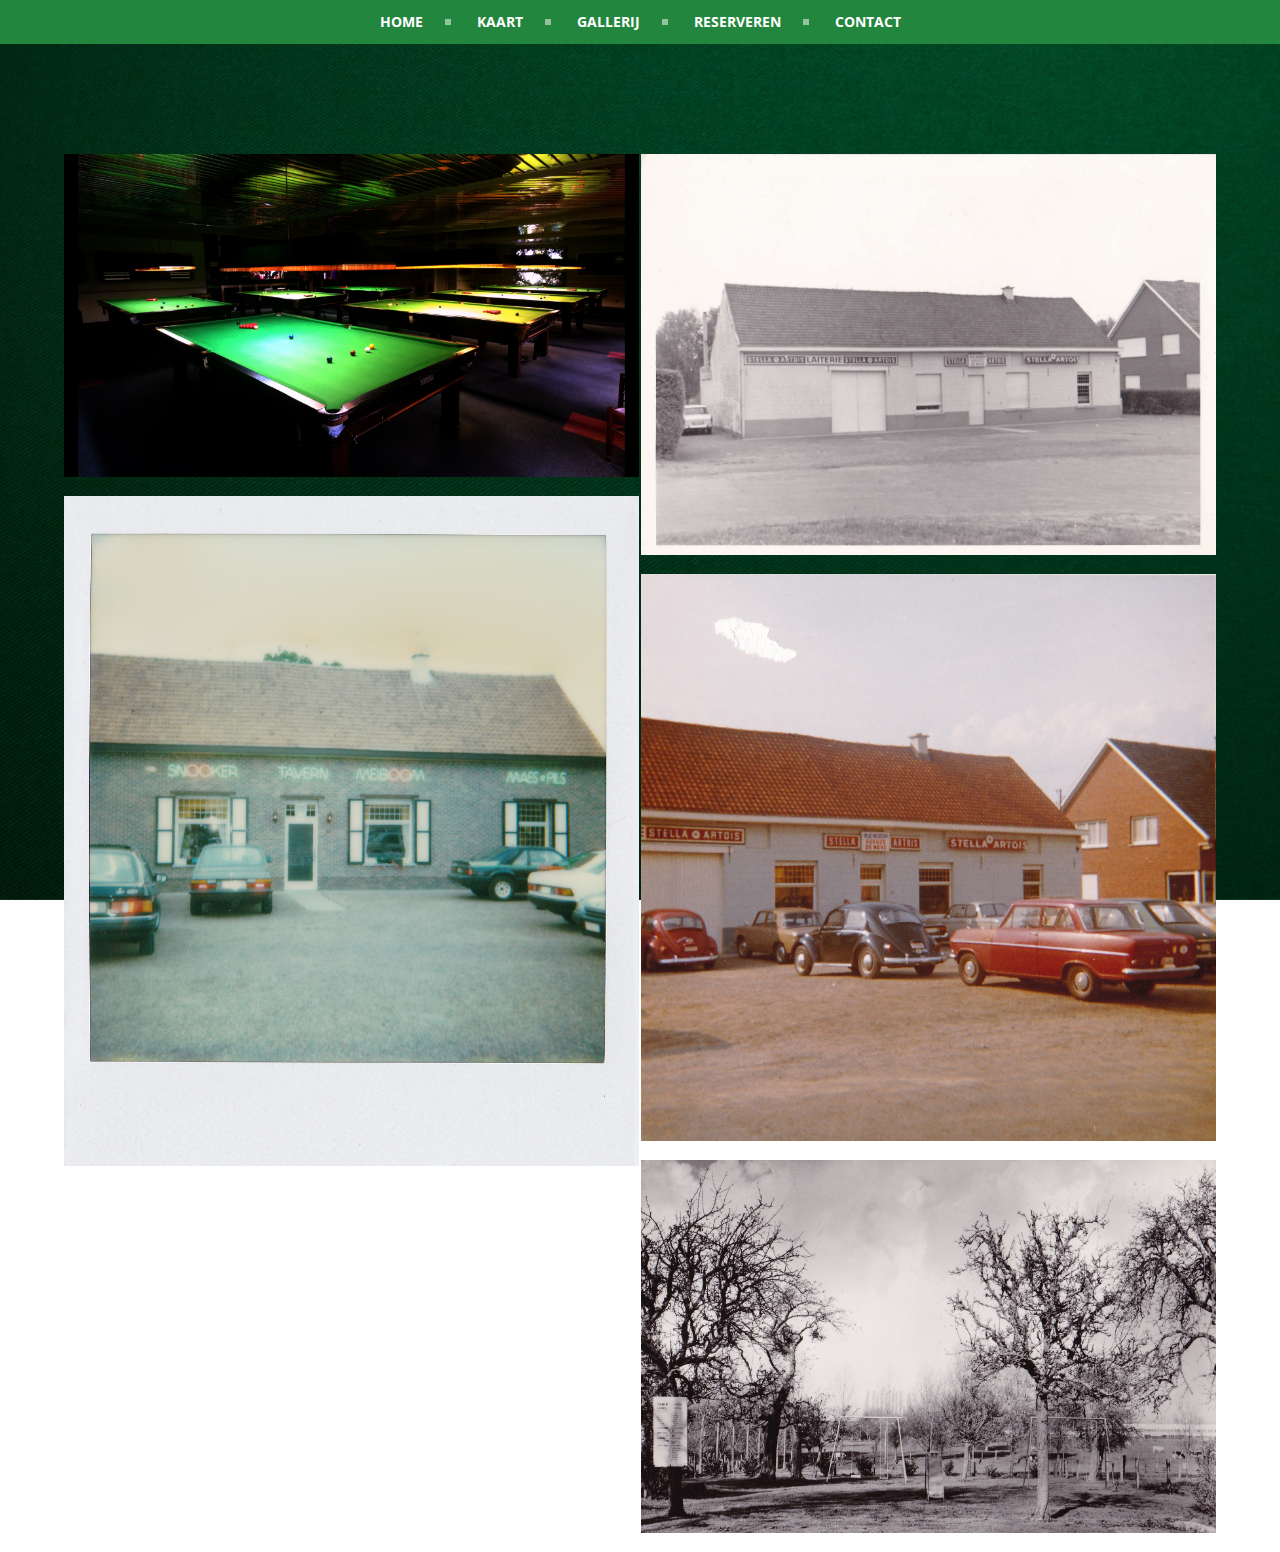
<file: gallerij.html>
<!DOCTYPE html>
<html lang="nl">

<head>

    <meta name="viewport" content="width=device-width, height=device-height, initial-scale=1.0" />
    <link rel="stylesheet" type="text/css" href="index.css">
    <link rel="stylesheet" type="text/css" href="menu.css">
    <link rel="stylesheet" type="text/css" href="reset.css">

</head>

<body>
    <div id="wrapper">
        <div id="menu">
            <div id="cssmenu">
                <ul>
                    <li><a href="index.html">HOME</a></li>
                    <li><a href="kaart.html">KAART</a>
                    </li>
                    <li><a href="gallerij.html">GALLERIJ</a>
                    </li>
                    <li><a href="reserveren.html">RESERVEREN</a>
                    </li>
                    <li><a href="contact.html">CONTACT</a>
                    </li>

                </ul>

            </div>
        </div>

        <div id="blok">
            <div id="gallerij">
                <section id="photos">
                    <img src="img/snookertafels.jpg" alt="foto snookertafels" />
                    <img src="img/gevel1.jpg" alt="foto voorgevel" />
                    <img src="img/gevel2.jpg" alt="foto voorgevel" />
                    <img src="img/gevel3.jpg" alt="fotp voorgevel" />
                    <img src="img/tuin%201.jpg" alt="foto achtertuin" />
                </section>
            </div>

            
        </div>

    </div>

</body>
</file>
<file: index.css>
body {

    background: url(img/tafel.jpg)no-repeat center center fixed;

    -webkit-background-size: cover;

    /* For WebKit*/

    -moz-background-size: cover;

    /* Mozilla*/

    -o-background-size: cover;

    /* Opera*/

    background-size: cover;

    /* Generic*/

}
#home
{
    position: relative;
    margin-right: 10px;
    height: 30px;
    top: 10px;
        
}

#menu{
    width: 100vw;
    height: 10vh;
    
}
#wrapper{
    position: relative;
    width: 100vw;
    height: 100vh;
}
#blok{
    width: 100vw;
    height: 90vh;
    
}
#titel {

    text-align: center;

    position: absolute;

    width: 100vw;

    height: auto;

    margin-top: 3vh;

}

#titel h1 {
    
    
    color: antiquewhite;

    font-size: 1.5em;

}

#divlogo {
    position: absolute;

    width: 35vw;

    height: 35vw;
    
    margin-left: 32.5vw;
    margin-top: 15vh;
    
    

}

#divlogo img {

    width: 100% !important;

    height: 100%;

}

#footer {

    position: fixed;

    width: 80%;

    left: 10%;

    bottom: 0;

    text-align: center;

    color: beige;
    font-size: 0.75em;

}
#gallerij {
    position: static;

    padding-top: 5vw;

    padding-left: 5vw;

    padding-right: 5vw;

    height: auto;

}
#photos {

    line-height: 3;

    -webkit-column-count: 2;

    -webkit-column-gap: 2px;

    -moz-column-count: 2;

    -moz-column-gap: 2px;

    column-count: 2;

    column-gap: 2px;

}

#photos img {

    width: 100% !important;

    height: auto !important;

}
#formulier {

    position: absolute;

    width: 50vw;

    height: auto;

    left: 25vw;
    
    margin-top: 40px;

    border-width: 3px;

    border-style: double;

    border-color: bisque;

}

#formulier label {
   
    font-size: 1em;
    color: antiquewhite;

}
#formulier input {
    width: 100%;
}

#formulier legend {
    font-size: 1em;
    
    color: antiquewhite;

    font-weight: bolder;

    text-align: center;

}
#info {
    font-size:1em;

    position: relative;

    width: 20vw;

    height: auto;

    background-color: blanchedalmond;

    left: 15vw;

    top: 7.5vh;

}

#info img {

    width: 1em;
    padding: 0.20em;
    color: antiquewhite;

}

#info p {

    padding: 4%;

}

#opening {

    font-size:1em;

    position: absolute;

    width: 20vw;

    height: auto;

    background-color: blanchedalmond;

    right: 15vw;
    top: 17.5vh;
    
    


}

#logocontact {
   
    position: absolute;

    width: 15vw;

    height: 15vw;

    left: 42.5vw;

    top: 17.5vh;

}

#logocontact img {
    
    width: 100%;

    height: 100%;

}

#openingsh {
    
    
    font-size: 1em;

    width: 100%;

    height: auto;

}
#googlemaps {
    
    position: absolute;
    width: 100vw;
    bottom: 0;
    height: 40vh;
   
        
    

}
/* RESIZE */

@media (max-width: 768px) {
    
    #menu{
        width: 100vw;
        height: 50vh;
        z-index: 1000;
    }
    
    #blok{
        height: auto;
        z-index: 0;
    }
    #photos {
        
        -moz-column-count: 1;

        -webkit-column-count: 1;

        column-count: 1;

    }
    wrapper{
        float: none;
        
    }
    #opening{
        position: relative;
        top: 5px;;
        left: 0;
        width: 100%;
        display:block;
    }
    #info{
        position: relative;
        top:0;
        left: 0;
        width: 100vw;
        
    }
    #googlemaps{
        top: 10px;
        position: relative;
    }
    #logocontact{
        display: none;
    }
    #formulier{
        width: 100vw;
        left: 0;
    }
    
    
}
</file>
<file: menu.css>
@import url(http://fonts.googleapis.com/css?family=Open+Sans:700);
 #cssmenu {
    background: #23863e;
    width: 100vw;
    text-align: center;
    position: absolute;
    top: 0;
     
}
#cssmenu ul {
    list-style: none;
    margin: 0;
    padding: 0;
    line-height: 1;
    display: block;
    zoom: 1;
    top: 10px;
    left: 5%;
    right: 5%;
}
#cssmenu ul:after {
    content: " ";
    display: block;
    font-size: 0;
    height: 0;
    clear: both;
    visibility: hidden;
}
#cssmenu ul li {
    display: inline-block;
    padding: 0;
    margin: 0;
}
#cssmenu.align-right ul li {
    float: right;
}
#cssmenu.align-center ul {
    text-align: center;
}
#cssmenu ul li a {
    color: #ffffff;
    text-decoration: none;
    display: block;
    padding: 15px 25px;
    font-family: 'Open Sans', sans-serif;
    font-weight: 700;
    text-transform: uppercase;
    font-size: 14px;
    position: relative;
    -webkit-transition: color .25s;
    -moz-transition: color .25s;
    -ms-transition: color .25s;
    -o-transition: color .25s;
    transition: color .25s;
}
#cssmenu ul li a:hover {
    color: #333333;
}
#cssmenu ul li a:hover:before {
    width: 100%;
}
#cssmenu ul li a:after {
    content: "";
    display: block;
    position: absolute;
    right: -3px;
    top: 19px;
    height: 6px;
    width: 6px;
    background: #ffffff;
    opacity: .5;
}
#cssmenu ul li a:before {
    content: "";
    display: block;
    position: absolute;
    left: 0;
    bottom: 0;
    height: 3px;
    width: 0;
    background: #333333;
    -webkit-transition: width .25s;
    -moz-transition: width .25s;
    -ms-transition: width .25s;
    -o-transition: width .25s;
    transition: width .25s;
}
#cssmenu ul li.last > a:after,
#cssmenu ul li:last-child > a:after {
    display: none;
}
#cssmenu ul li.active a {
    color: #333333;
}
#cssmenu ul li.active a:before {
    width: 100%;
}
#cssmenu.align-right li.last > a:after,
#cssmenu.align-right li:last-child > a:after {
    display: block;
}
#cssmenu.align-right li:first-child a:after {
    display: none;
}
@media screen and (max-width: 768px) {
    #cssmenu ul li {
        float: none;
        display: block;
    }
    #cssmenu ul li a {
        width: 100%;
        -moz-box-sizing: border-box;
        -webkit-box-sizing: border-box;
        box-sizing: border-box;
        border-bottom: 1px solid #fb998c;
    }
    #cssmenu ul li.last > a,
    #cssmenu ul li:last-child > a {
        border: 0;
    }
    #cssmenu ul li a:after {
        display: none;
    }
    #cssmenu ul li a:before {
        display: none;
    }
}
</file>
